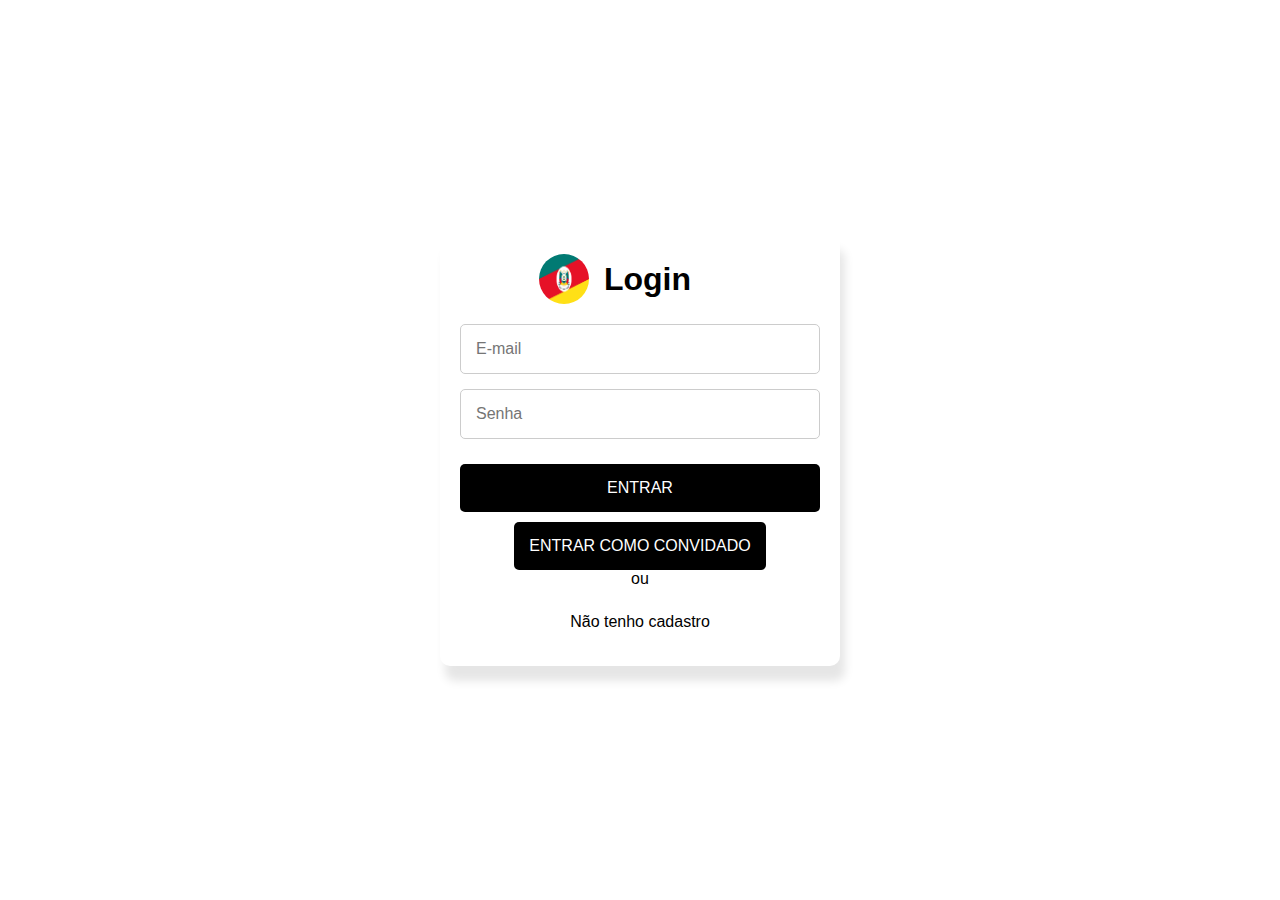
<file: web/index.html>
<!DOCTYPE html>
<html>
<head>
  <!--
    If you are serving your web app in a path other than the root, change the
    href value below to reflect the base path you are serving from.

    The path provided below has to start and end with a slash "/" in order for
    it to work correctly.

    For more details:
    * https://developer.mozilla.org/en-US/docs/Web/HTML/Element/base

    This is a placeholder for base href that will be replaced by the value of
    the `--base-href` argument provided to `flutter build`.
  -->
  <base href="$FLUTTER_BASE_HREF">

  <meta charset="UTF-8">
  <meta content="IE=Edge" http-equiv="X-UA-Compatible">
  <meta name="description" content="Projeto em flutter para criar um aplicativo.">

  <!-- iOS meta tags & icons -->
  <meta name="apple-mobile-web-app-capable" content="yes">
  <meta name="apple-mobile-web-app-status-bar-style" content="black">
  <meta name="apple-mobile-web-app-title" content="flutter_gymapp">
  <link rel="apple-touch-icon" href="icons/Icon-192.png">

  <!-- Favicon -->
  <link rel="icon" type="image/png" href="img/RS.jfif"/>

  <title>Login</title>
  <link rel="stylesheet" href="styles/indexStyle.css">

  <!-- api google -->
  <script src="https://apis.google.com/js/platform.js" async defer></script>
  <meta name="google-signin-client_id" content="YOUR_GOOGLE_CLIENT_ID.apps.googleusercontent.com">
  
</head>
<body>

  <div class="login-container">
    <div class="login-header">
        <img class="flag" src="img/RS.jfif" alt="Bandeira do Rio Grande do Sul">
        <h1>Login</h1>
    </div>

    <form id="login-form">
        <input type="email" id="email" placeholder="E-mail" required>
        <input type="password" id="password" placeholder="Senha" required>
        <button type="submit">ENTRAR</button>
    </form>

    <button class="guest-login" onclick="enterAsGuest()">ENTRAR COMO CONVIDADO</button>

    <p>ou</p>
    <div class="g-signin2" data-onsuccess="onSignIn"></div>
    <p id="message"></p>

    <a class="guest-login" href="cadastro.html">Não tenho cadastro</a>
</div>

  <script src="js/index.js" async></script>
</body>
</html>
</file>
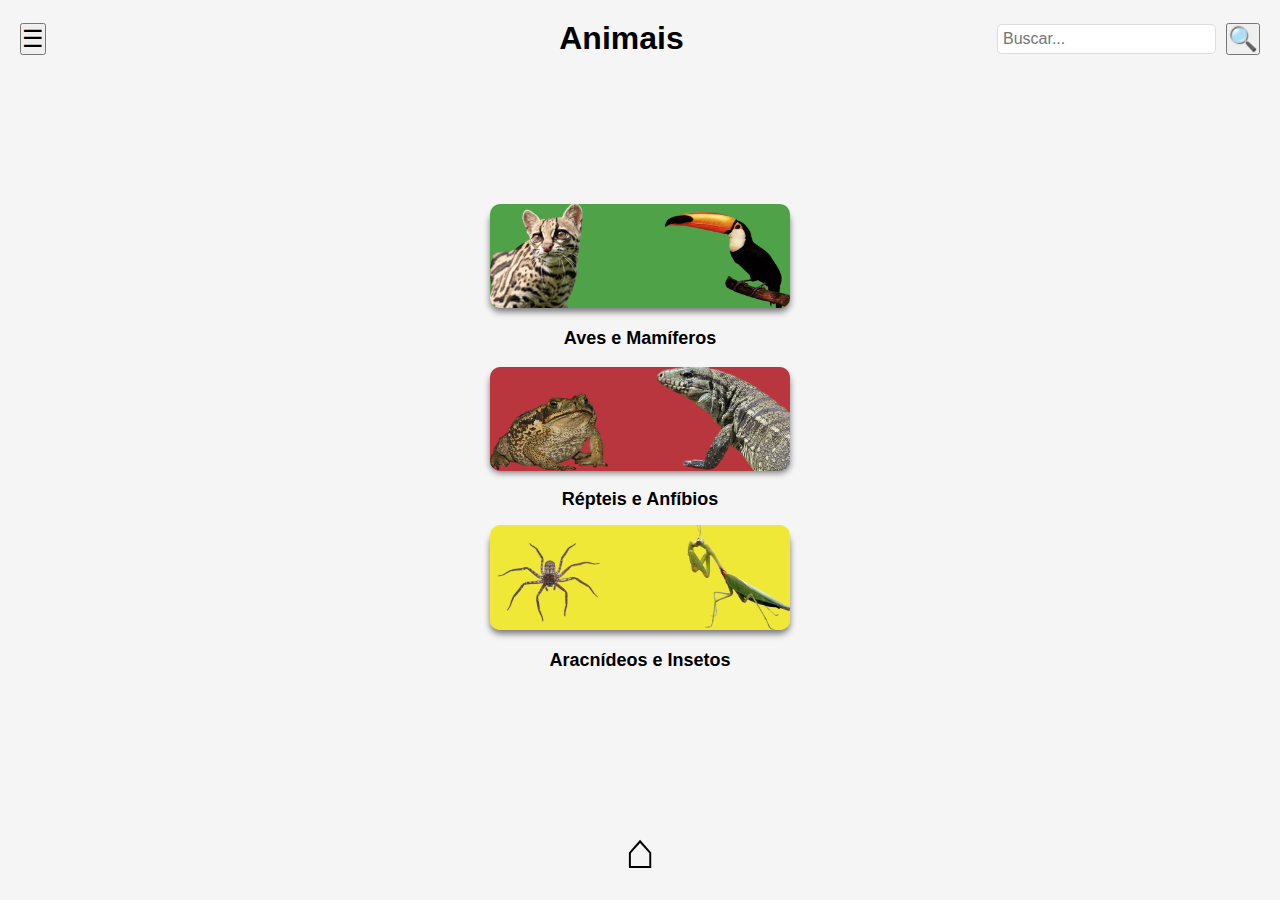
<file: web/animais.html>
<!DOCTYPE html>
<html lang="pt-BR">
<head>
    <meta charset="UTF-8">
    <meta name="viewport" content="width=device-width, initial-scale=1.0">
    <link rel="stylesheet" href="styles/animaisStyle.css">
    <link rel="icon" type="image/png" href="img/RS.jfif"/>
    <link rel="stylesheet" href="https://cdn.jsdelivr.net/npm/bootstrap-icons@1.11.3/font/bootstrap-icons.min.css">
    <title>Animais</title>
</head>
<body>
    <header>
        <button class="menu-icon">&#9776;</button>
        <h1>Animais</h1>
     <div class="search-container">
        <input type="text" placeholder="Buscar..." class="search-input">
        <button class="search-icon">&#128269;</button>
    </div>
    </header>

    <main>
        <div class="card" style="background-color: #4CAF50;">
            <a href="aves-mamiferos.html">
                <img src="img/aves-mamiferos.png" alt="Aves e Mamíferos">
            </a>    
        </div>
        <p>Aves e Mamíferos</p>

        <div class="card" style="background-color: #F44336;">
            <a href="repteis-anfibios.html"></a>
            <img src="img/repteis-anfibios.png" alt="Répteis e Anfíbios">
            </a>
            
        </div>
        <p>Répteis e Anfíbios</p>

        <div class="card" style="background-color: #FFEB3B;">
            <a href="arcnideos-insetos.html">
                <img src="img/aracnideos-insetos.png" alt="Répteis e Anfíbios">
            </a>
        </div>
        <p>Aracnídeos e Insetos</p>
    </main>

    <footer>
        <a class="home-icon" href="home.html">&#8962;</a>
    </footer>
</body>
</html>
</file>
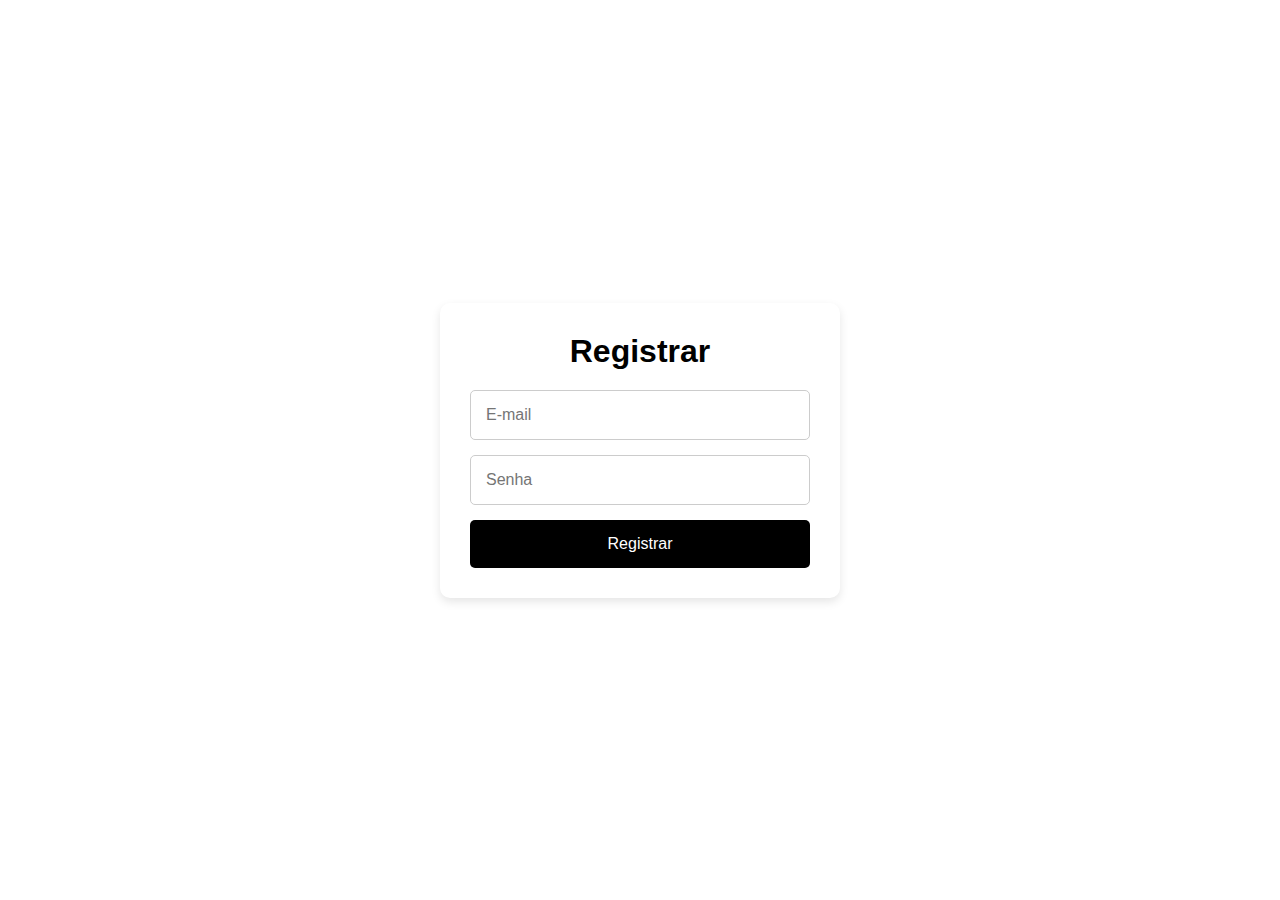
<file: web/cadastro.html>
<!DOCTYPE html>
<html lang="pt-BR">
<head>
    <meta charset="UTF-8">
    <meta name="viewport" content="width=device-width, initial-scale=1.0">
    <title>Registro</title>
    <link rel="stylesheet" href="styles/cadastroStyle.css">
    <script src="https://apis.google.com/js/platform.js" async defer></script>
    <meta name="google-signin-client_id" content="YOUR_GOOGLE_CLIENT_ID.apps.googleusercontent.com">
</head>
<body>
    <div class="register-container">
        <h1>Registrar</h1>
        <form id="registerForm">
            <input type="text" id="email" placeholder="E-mail" required>
            <input type="password" id="password" placeholder="Senha" required>
            <button type="submit">Registrar</button>
        </form>
    </div>
    <script src="js/cadastro.js"></script>
</body>
</html>
</file>
<file: web/styles/indexStyle.css>
* {
    margin: 0;
    padding: 0;
    box-sizing: border-box;
}

body {
    font-family: Arial, sans-serif;
    background-color: #fff;
    display: flex;
    justify-content: center;
    align-items: center;
    height: 100vh;
}

.login-container {
    text-align: center;
    max-width: 90%;
    width: 100%;
    padding: 20px;
    box-shadow: 5px 15px 10px rgba(0, 0, 0, 0.1);
    border-radius: 10px;
}

.login-header {
    display: flex;
    flex-direction: row; /* Coloca os itens lado a lado */
    align-items: center; /* Centraliza verticalmente os itens */
    justify-content: center; /* Centraliza horizontalmente os itens */
    margin-bottom: 20px;
}

.flag {
    width: 50px;
    height: 50px;
    border-radius: 50%;
    margin-right: 15px; /* Espaçamento entre a bandeira e o texto */
    margin-left: -50px;
}

h1 {
    font-size: 2em;
    margin: 0; /* Remove margem superior/inferior para centralizar melhor com a bandeira */
}


form {
    display: flex;
    flex-direction: column;
}

input[type="email"],
input[type="password"] {
    margin-bottom: 15px;
    padding: 15px;
    font-size: 1em;
    border: 1px solid #ccc;
    border-radius: 5px;
    width: 100%;
}

button {
    padding: 15px;
    font-size: 1em;
    background-color: black;
    color: white;
    border: none;
    border-radius: 5px;
    cursor: pointer;
    margin-top: 10px;
}

button.guest-login{
    padding: 15px;
    font-size: 1em;
    background-color: black;
    color: white;
    border: none;
    border-radius: 5px;
    cursor: pointer;
    margin-top: 10px;
}

button:hover {
    background-color: #333;
}

a.guest-login {
    margin-top: 10px;
    padding: 15px;
    display: inline-block;
    background-color: white;
    color: black;
    border: none;
    border-radius: 5px;
    cursor: pointer;
    text-decoration: none;
    font-size: 1em;
}

a.guest-login:hover {
    text-decoration: underline;
}

/* Estilos responsivos para telas menores */
@media screen and (max-width: 480px) {
    h1 {
        font-size: 1.5em;
    }

    button,
    a.guest-login {
        font-size: 0.9em;
        padding: 12px;
    }

    input[type="email"],
    input[type="password"] {
        padding: 12px;
        font-size: 0.9em;
    }
}

/* Estilos para telas maiores */
@media screen and (min-width: 768px) {
    .login-container {
        max-width: 400px;
    }
}
</file>
<file: web/styles/animaisStyle.css>
* {
    margin: 0;
    padding: 0;
    box-sizing: border-box;
}

body {
    font-family: Arial, sans-serif;
    display: flex;
    flex-direction: column;
    align-items: center;
    justify-content: space-between;
    height: 100vh;
    background-color: #f5f5f5;
}

h1{
   justify-content: center;
   display: flex; 
   margin-left: 200px;
}

a{
    text-decoration: none; /* Remove o sublinhado */
    color: inherit; /* Define a cor do texto como a cor do texto do elemento pai */
    cursor: pointer; /* Mantém o cursor de link */
}

header {
    display: flex;
    justify-content: space-between;
    align-items: center;
    width: 100%;
    padding: 20px;
}

.menu-icon, .search-icon {
    font-size: 24px;
    cursor: pointer;
}

.search-container {
    display: flex;
    align-items: center;
}

.search-input {
    height: 30px;
    border: 1px solid #ddd;
    border-radius: 5px;
    padding: 5px;
    font-size: 16px;
    margin-right: 10px;
}

.search-input:focus {
    outline: none;
    border-color: #aaa;
}


.menu-icon, .search-icon {
    font-size: 24px;
    cursor: pointer;
}

main {
    display: flex;
    flex-direction: column;
    gap: 20px;
    padding: 20px;
}

.card {
    display: flex;
    align-items: center;
    justify-content: center;
    height: 100px;
    color: white;
    font-size: 18px;
    font-weight: bold;
    text-align: center;
    border-radius: 10px;
    box-shadow: 0 4px 6px rgba(0, 0, 10, 0.5);
}

.card img{
    width: 100%;
    max-width: 300px;
    height: auto;
    border-radius: 10px;
}

p{
    font-size: 18px;
    font-weight: bold;
    text-align: center;
}

footer {
    display: flex;
    justify-content: center;
    padding: 20px;
    width: 100%;
}

.home-icon {
    font-size: 50px;
    cursor: pointer;
}
</file>
<file: web/styles/cadastroStyle.css>
* {
    margin: 0;
    padding: 0;
    box-sizing: border-box;
}

body {
    font-family: Arial, sans-serif;
    background-color: #fff;
    display: flex;
    justify-content: center;
    align-items: center;
    height: 100vh;
}

.register-container {
    text-align: center;
    max-width: 400px;
    width: 100%;
    padding: 30px;
    box-shadow: 0px 4px 10px rgba(0, 0, 0, 0.1);
    border-radius: 10px;
    background-color: #fff;
}

h1 {
    font-size: 2em;
    margin-bottom: 20px;
}

form {
    display: flex;
    flex-direction: column;
}

input[type="text"],
input[type="password"] {
    margin-bottom: 15px;
    padding: 15px;
    font-size: 1em;
    border: 1px solid #ccc;
    border-radius: 5px;
    width: 100%;
}

button {
    padding: 15px;
    font-size: 1em;
    background-color: black;
    color: white;
    border: none;
    border-radius: 5px;
    cursor: pointer;
}

button:hover {
    background-color: #333;
}

.g-signin2 {
    display: flex;
    justify-content: center;
    margin-top: 20px;
}

p {
    margin-top: 20px;
    font-size: 1em;
    color: #333;
}

/* Estilos responsivos para telas menores */
@media screen and (max-width: 480px) {
    h1 {
        font-size: 1.5em;
    }

    button,
    input[type="text"],
    input[type="password"] {
        font-size: 0.9em;
        padding: 12px;
    }
}

/* Estilos para telas maiores */
@media screen and (min-width: 768px) {
    .register-container {
        max-width: 400px;
    }
}
</file>
